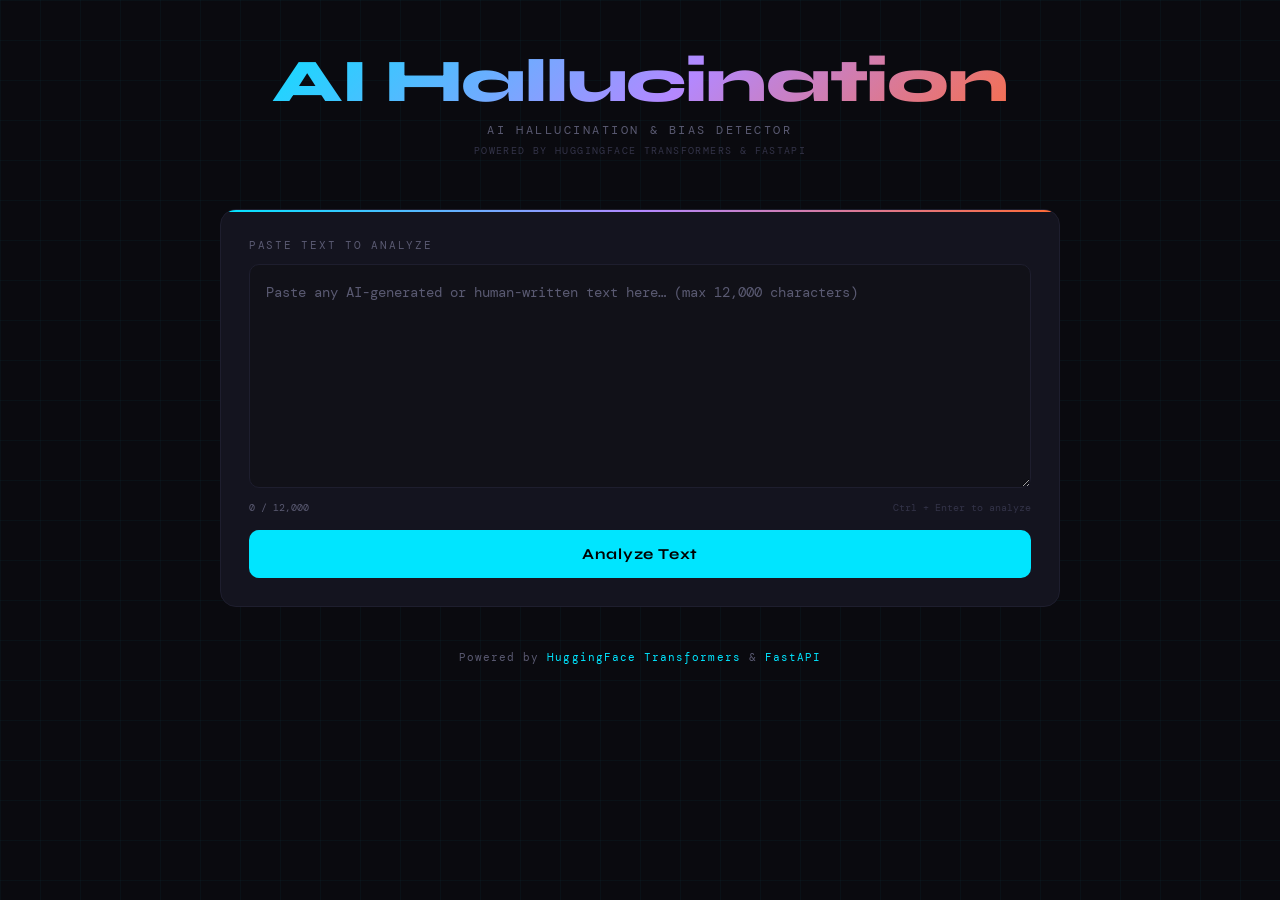
<file: frontend/index.html>
<!DOCTYPE html>
<html lang="en">
<head>
  <meta charset="UTF-8" />
  <meta name="viewport" content="width=device-width, initial-scale=1.0" />
  <title>AI Hallucination & Bias Detector</title>
  <link rel="preconnect" href="https://fonts.googleapis.com" />
  <link rel="preconnect" href="https://fonts.gstatic.com" crossorigin />
  <link href="https://fonts.googleapis.com/css2?family=Syne:wght@400;700;800&family=DM+Mono:wght@400;500&display=swap" rel="stylesheet" />
  <style>
/* ── Reset & variables ────────────────────────────────────────────────────── */
*, *::before, *::after { box-sizing: border-box; margin: 0; padding: 0; }

:root {
  --bg:       #0a0a0f;
  --surface:  #14141f;
  --border:   #1e1e2e;
  --input-bg: #111118;
  --text:     #e8e8f0;
  --muted:    #5a5a72;
  --dim:      #c0c0d8;
  --cyan:     #00e5ff;
  --purple:   #b388ff;
  --orange:   #ff6b35;
  --red:      #ff4d4d;
  --yellow:   #ffd93d;
  --green:    #39ff7a;
  --radius:   14px;
}

html { scroll-behavior: smooth; }

body {
  background-color: var(--bg);
  background-image:
    linear-gradient(rgba(0,229,255,0.03) 1px, transparent 1px),
    linear-gradient(90deg, rgba(0,229,255,0.03) 1px, transparent 1px);
  background-size: 40px 40px;
  color: var(--text);
  font-family: 'DM Mono', monospace;
  min-height: 100vh;
  -webkit-font-smoothing: antialiased;
}

.page { min-height: 100vh; }
.wrap { max-width: 880px; margin: 0 auto; padding: 52px 20px 80px; }

.header {
  text-align: center;
  margin-bottom: 52px;
  animation: fadeUp .5s ease both;
}

.logo {
  font-family: 'Syne', sans-serif;
  font-size: clamp(2.4rem, 6vw, 3.8rem);
  font-weight: 800;
  letter-spacing: -.02em;
  line-height: 1;
  background: linear-gradient(135deg, var(--cyan) 0%, var(--purple) 55%, var(--orange) 100%);
  -webkit-background-clip: text;
  -webkit-text-fill-color: transparent;
  background-clip: text;
  margin-bottom: 10px;
}

.tagline {
  color: var(--muted);
  font-size: .72rem;
  letter-spacing: .22em;
  text-transform: uppercase;
  margin-bottom: 6px;
}

.subtitle {
  color: #333348;
  font-size: .62rem;
  letter-spacing: .14em;
  text-transform: uppercase;
}

.card {
  background: var(--surface);
  border: 1px solid var(--border);
  border-radius: 16px;
  padding: 28px;
  position: relative;
  overflow: hidden;
  margin-bottom: 20px;
}

.card-accent {
  position: absolute;
  top: 0; left: 0; right: 0;
  height: 2px;
  background: linear-gradient(90deg, var(--cyan), var(--purple), var(--orange));
}

.input-card { animation: fadeUp .5s .1s ease both; opacity: 0; animation-fill-mode: forwards; }

.field-label {
  font-size: .68rem;
  letter-spacing: .16em;
  text-transform: uppercase;
  color: var(--muted);
  margin-bottom: 12px;
}

textarea {
  width: 100%;
  background: var(--input-bg);
  border: 1px solid var(--border);
  border-radius: 10px;
  color: var(--text);
  font-family: 'DM Mono', monospace;
  font-size: .85rem;
  line-height: 1.75;
  padding: 16px;
  resize: vertical;
  min-height: 168px;
  transition: border-color .2s, box-shadow .2s;
}
textarea::placeholder { color: var(--muted); }
textarea:focus {
  outline: none;
  border-color: var(--cyan);
  box-shadow: 0 0 0 3px rgba(0,229,255,.07);
}

.meta-row {
  display: flex;
  justify-content: space-between;
  align-items: center;
  margin-top: 8px;
  margin-bottom: 2px;
}
.char-count { font-size: .64rem; color: var(--muted); }
.hint       { font-size: .62rem; color: #333348; }

.btn {
  display: flex;
  align-items: center;
  justify-content: center;
  gap: 10px;
  width: 100%;
  margin-top: 16px;
  padding: 15px 24px;
  background: var(--cyan);
  color: #000;
  border: none;
  border-radius: 10px;
  font-family: 'Syne', sans-serif;
  font-size: .95rem;
  font-weight: 700;
  letter-spacing: .05em;
  cursor: pointer;
  transition: background .2s, transform .15s, box-shadow .2s;
}
.btn:hover:not(:disabled) {
  background: #33ecff;
  transform: translateY(-1px);
  box-shadow: 0 8px 24px rgba(0,229,255,.25);
}
.btn:active:not(:disabled) { transform: translateY(0); }
.btn:disabled { opacity: .5; cursor: not-allowed; }

.spinner {
  display: none;
  width: 18px; height: 18px;
  border: 2px solid rgba(0,0,0,.3);
  border-top-color: #000;
  border-radius: 50%;
  animation: spin .6s linear infinite;
  flex-shrink: 0;
}
.spinner.active { display: block; }

.error-box {
  display: none;
  margin-top: 12px;
  background: rgba(255,77,77,.08);
  border: 1px solid rgba(255,77,77,.3);
  border-radius: 10px;
  padding: 14px 18px;
  font-size: .82rem;
  color: #ff6b6b;
}
.error-box.visible { display: block; }

.results { display: none; }
.results.visible {
  display: block;
  animation: fadeUp .4s ease both;
}

.scores-row {
  display: flex;
  gap: 14px;
  margin-bottom: 20px;
  flex-wrap: wrap;
}

.score-card {
  background: var(--surface);
  border: 1px solid var(--border);
  border-radius: var(--radius);
  padding: 22px 18px;
  text-align: center;
  flex: 1;
  min-width: 140px;
  transition: border-color .3s;
}

.score-label {
  font-size: .62rem;
  letter-spacing: .18em;
  text-transform: uppercase;
  color: var(--muted);
  margin-bottom: 10px;
}

.score-value {
  font-family: 'Syne', sans-serif;
  font-size: 3rem;
  font-weight: 800;
  line-height: 1;
  margin-bottom: 10px;
  transition: color .6s;
}

.score-track {
  height: 4px;
  background: var(--border);
  border-radius: 2px;
  overflow: hidden;
}

.score-fill {
  height: 100%;
  width: 0%;
  border-radius: 2px;
  transition: width 1s cubic-bezier(.16,1,.3,1), background .6s;
}

.score-caption {
  font-size: .6rem;
  letter-spacing: .1em;
  text-transform: uppercase;
  color: var(--muted);
  margin-top: 8px;
}

.analysis-card { animation: none; }

.analysis-header {
  display: flex;
  align-items: center;
  gap: 8px;
  font-size: .72rem;
  letter-spacing: .18em;
  text-transform: uppercase;
  color: var(--muted);
  margin-bottom: 14px;
}

.dot {
  width: 6px; height: 6px;
  border-radius: 50%;
  background: var(--cyan);
  flex-shrink: 0;
}

.explanation {
  font-size: .87rem;
  line-height: 1.85;
  color: var(--dim);
}

.flags-row {
  display: flex;
  flex-wrap: wrap;
  gap: 8px;
  margin-top: 16px;
}

.flag {
  padding: 4px 12px;
  border-radius: 99px;
  font-size: .68rem;
  letter-spacing: .08em;
  font-weight: 500;
}

.footer {
  text-align: center;
  margin-top: 44px;
  font-size: .66rem;
  color: var(--muted);
  letter-spacing: .1em;
}
.cyan { color: var(--cyan); }

@keyframes spin  { to { transform: rotate(360deg); } }
@keyframes fadeUp {
  from { opacity: 0; transform: translateY(16px); }
  to   { opacity: 1; transform: translateY(0); }
}

@media (max-width: 520px) {
  .scores-row    { flex-direction: column; }
  .score-card    { min-width: unset; }
  .meta-row      { flex-direction: column; align-items: flex-start; gap: 4px; }
}
  </style>
</head>
<body>
  <div class="page">
    <div class="wrap">
      <header class="header">
        <div class="logo">AI Hallucination</div>
        <p class="tagline">AI Hallucination &amp; Bias Detector</p>
        <p class="subtitle">Powered by HuggingFace Transformers &amp; FastAPI</p>
      </header>
      <div class="card input-card">
        <div class="card-accent"></div>
        <div class="field-label">Paste text to analyze</div>
        <textarea
          id="inputText"
          placeholder="Paste any AI-generated or human-written text here… (max 12,000 characters)"
          rows="8"
        ></textarea>
        <div class="meta-row">
          <span class="char-count" id="charCount">0 / 12,000</span>
          <span class="hint">Ctrl + Enter to analyze</span>
        </div>
        <button class="btn" id="analyzeBtn">
          <span class="btn-text">Analyze Text</span>
          <span class="spinner" id="spinner"></span>
        </button>
        <div class="error-box" id="errorBox"></div>
      </div>
      <section class="results" id="results" aria-live="polite">
        <div class="scores-row">
          <div class="score-card" id="cardHallucination">
            <div class="score-label">Hallucination</div>
            <div class="score-value" id="valHallucination">—</div>
            <div class="score-track"><div class="score-fill" id="barHallucination"></div></div>
            <div class="score-caption" id="capHallucination"></div>
          </div>
          <div class="score-card" id="cardBias">
            <div class="score-label">Bias</div>
            <div class="score-value" id="valBias">—</div>
            <div class="score-track"><div class="score-fill" id="barBias"></div></div>
            <div class="score-caption" id="capBias"></div>
          </div>
          <div class="score-card" id="cardTrust">
            <div class="score-label">Trust</div>
            <div class="score-value" id="valTrust">—</div>
            <div class="score-track"><div class="score-fill" id="barTrust"></div></div>
            <div class="score-caption" id="capTrust"></div>
          </div>
        </div>
        <div class="card analysis-card">
          <div class="analysis-header">
            <span class="dot"></span>
            Analysis
          </div>
          <p class="explanation" id="explanationText"></p>
          <div class="flags-row" id="flagsRow"></div>
        </div>
      </section>
      <footer class="footer">
        Powered by <span class="cyan">HuggingFace Transformers</span> &amp; <span class="cyan">FastAPI</span>
      </footer>
    </div>
  </div>
  <script>
const MAX_CHARS = 12000;

const TAG_COLORS = [
  { color: "#00e5ff", border: "rgba(0,229,255,0.35)",  bg: "rgba(0,229,255,0.07)" },
  { color: "#ff6b35", border: "rgba(255,107,53,0.35)", bg: "rgba(255,107,53,0.07)" },
  { color: "#ff4d4d", border: "rgba(255,77,77,0.35)",  bg: "rgba(255,77,77,0.07)" },
  { color: "#39ff7a", border: "rgba(57,255,122,0.35)", bg: "rgba(57,255,122,0.07)" },
  { color: "#ffd93d", border: "rgba(255,217,61,0.35)", bg: "rgba(255,217,61,0.07)" },
];

function scoreColor(val, invert) {
  if (invert) {
    if (val >= 70) return "#39ff7a";
    if (val >= 45) return "#ffd93d";
    if (val >= 25) return "#ff6b35";
    return "#ff4d4d";
  }
  if (val <= 20) return "#39ff7a";
  if (val <= 45) return "#ffd93d";
  if (val <= 70) return "#ff6b35";
  return "#ff4d4d";
}

function scoreCaption(val, invert) {
  if (invert) {
    if (val >= 70) return "High trust";
    if (val >= 45) return "Moderate";
    if (val >= 25) return "Low trust";
    return "Very low";
  }
  if (val <= 20) return "Very low";
  if (val <= 45) return "Low";
  if (val <= 70) return "Moderate";
  return "High";
}

const inputText  = document.getElementById("inputText");
const charCount  = document.getElementById("charCount");
const analyzeBtn = document.getElementById("analyzeBtn");
const btnText    = analyzeBtn.querySelector(".btn-text");
const spinner    = document.getElementById("spinner");
const errorBox   = document.getElementById("errorBox");
const results    = document.getElementById("results");

inputText.addEventListener("input", () => {
  const len = inputText.value.length;
  charCount.textContent = `${len.toLocaleString()} / ${MAX_CHARS.toLocaleString()}`;
  charCount.style.color = len > MAX_CHARS ? "#ff4d4d" : "";
});

inputText.addEventListener("keydown", (e) => {
  if ((e.ctrlKey || e.metaKey) && e.key === "Enter") analyze();
});

function showError(msg) {
  errorBox.textContent = msg;
  errorBox.classList.add("visible");
}

function clearError() {
  errorBox.textContent = "";
  errorBox.classList.remove("visible");
}

function setLoading(on) {
  analyzeBtn.disabled = on;
  spinner.classList.toggle("active", on);
  btnText.textContent = on ? "Analyzing…" : "Analyze Text";
}

function applyScore(valId, barId, capId, value, invert) {
  const color = scoreColor(value, invert);
  document.getElementById(valId).textContent = value;
  document.getElementById(valId).style.color = color;
  document.getElementById(capId).textContent = scoreCaption(value, invert);
  document.getElementById(barId).style.background = color;
  requestAnimationFrame(() => {
    requestAnimationFrame(() => {
      document.getElementById(barId).style.width = `${value}%`;
    });
  });
}

async function analyze() {
  const text = inputText.value.trim();
  if (!text) { showError("Please paste some text to analyze."); return; }
  if (text.length > MAX_CHARS) { showError(`Text exceeds ${MAX_CHARS.toLocaleString()} characters.`); return; }

  clearError();
  results.classList.remove("visible");
  setLoading(true);

  ["barHallucination", "barBias", "barTrust"].forEach(id => {
    document.getElementById(id).style.width = "0%";
  });

  try {
    const res = await fetch(`/api/analyze`, {
      method:  "POST",
      headers: { "Content-Type": "application/json" },
      body:    JSON.stringify({ text }),
    });

    const data = await res.json();
    if (!res.ok) throw new Error(data.error || `Server error ${res.status}`);

    applyScore("valHallucination", "barHallucination", "capHallucination", data.hallucination_score, false);
    applyScore("valBias",          "barBias",           "capBias",          data.bias_score,          false);
    applyScore("valTrust",         "barTrust",          "capTrust",         data.trust_score,         true);

    document.getElementById("explanationText").textContent = data.explanation;

    const flagsRow = document.getElementById("flagsRow");
    flagsRow.innerHTML = "";
    (data.flags || []).forEach((flag, i) => {
      const c    = TAG_COLORS[i % TAG_COLORS.length];
      const span = document.createElement("span");
      span.className        = "flag";
      span.textContent      = flag;
      span.style.color      = c.color;
      span.style.border     = `1px solid ${c.border}`;
      span.style.background = c.bg;
      flagsRow.appendChild(span);
    });

    results.classList.add("visible");

  } catch (err) {
    showError("Analysis failed: " + err.message);
  } finally {
    setLoading(false);
  }
}

analyzeBtn.addEventListener("click", analyze);
  </script>
</body>
</html>
</file>
